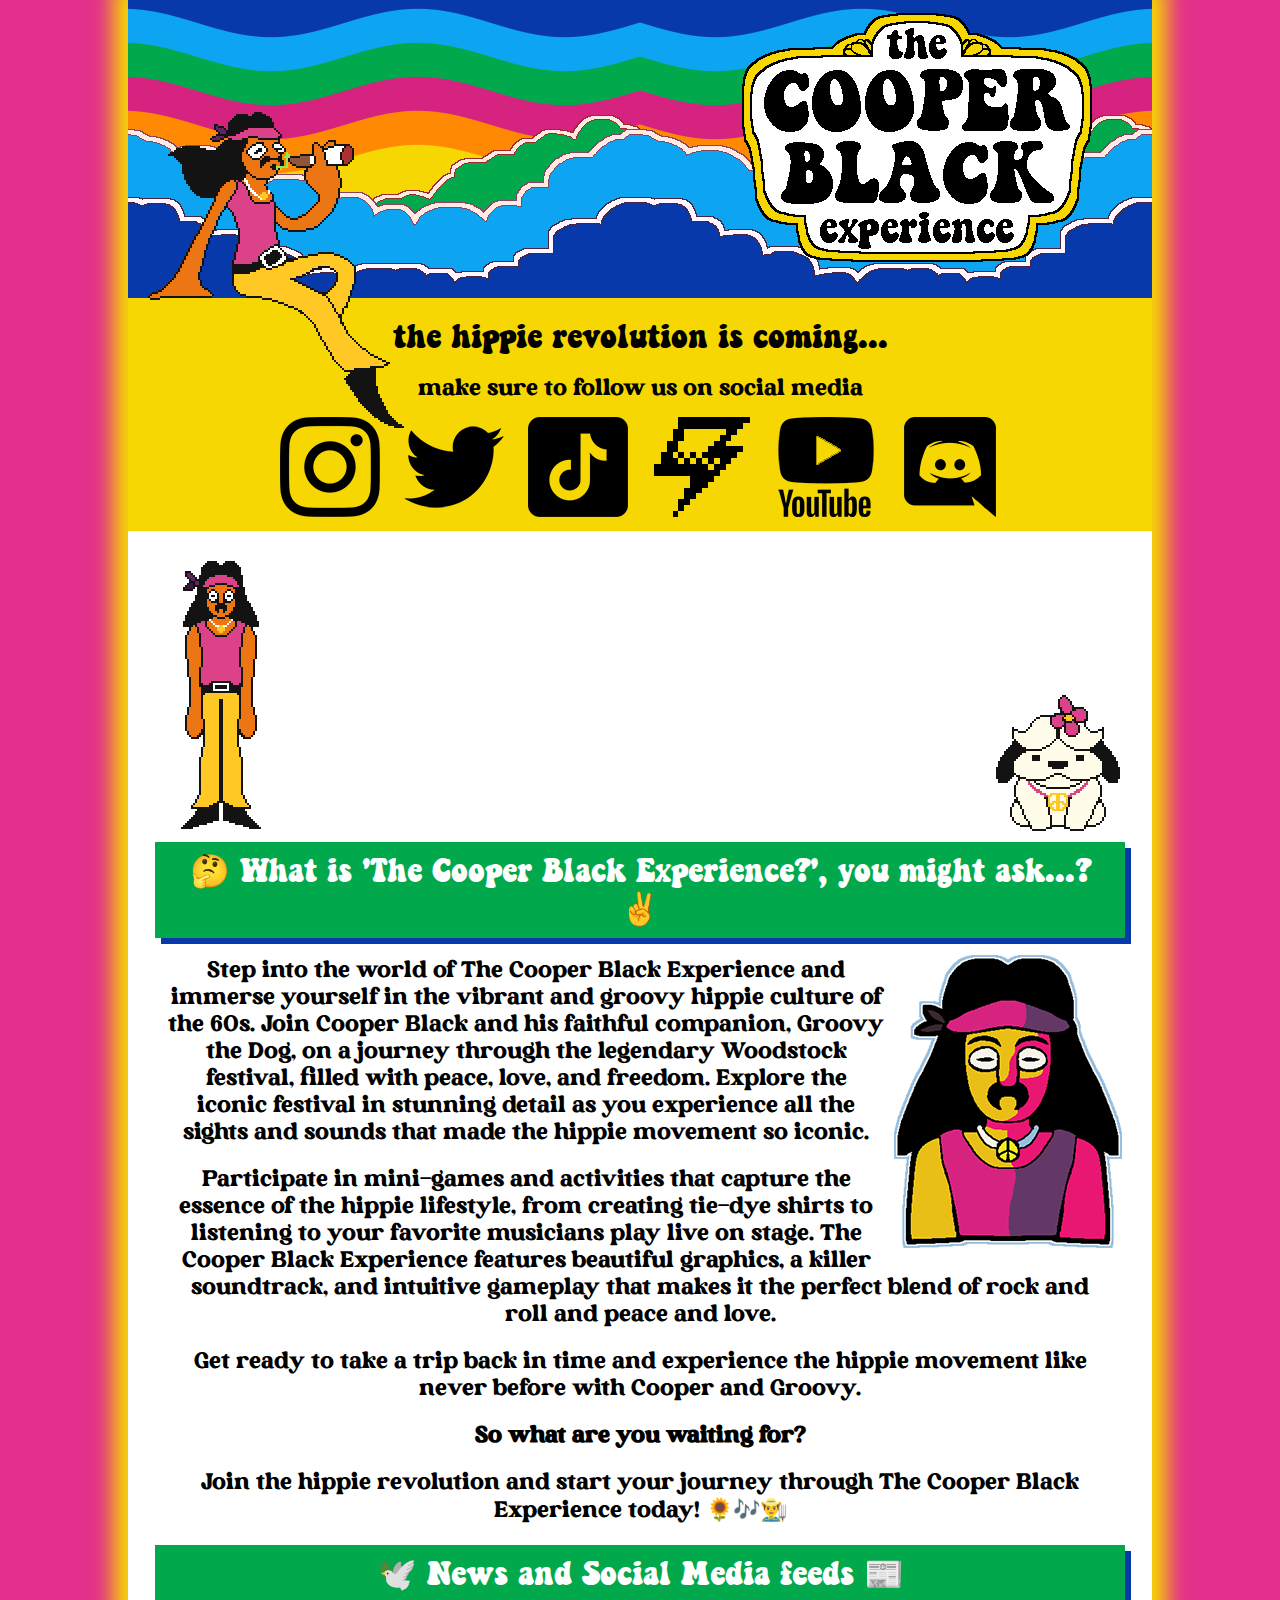
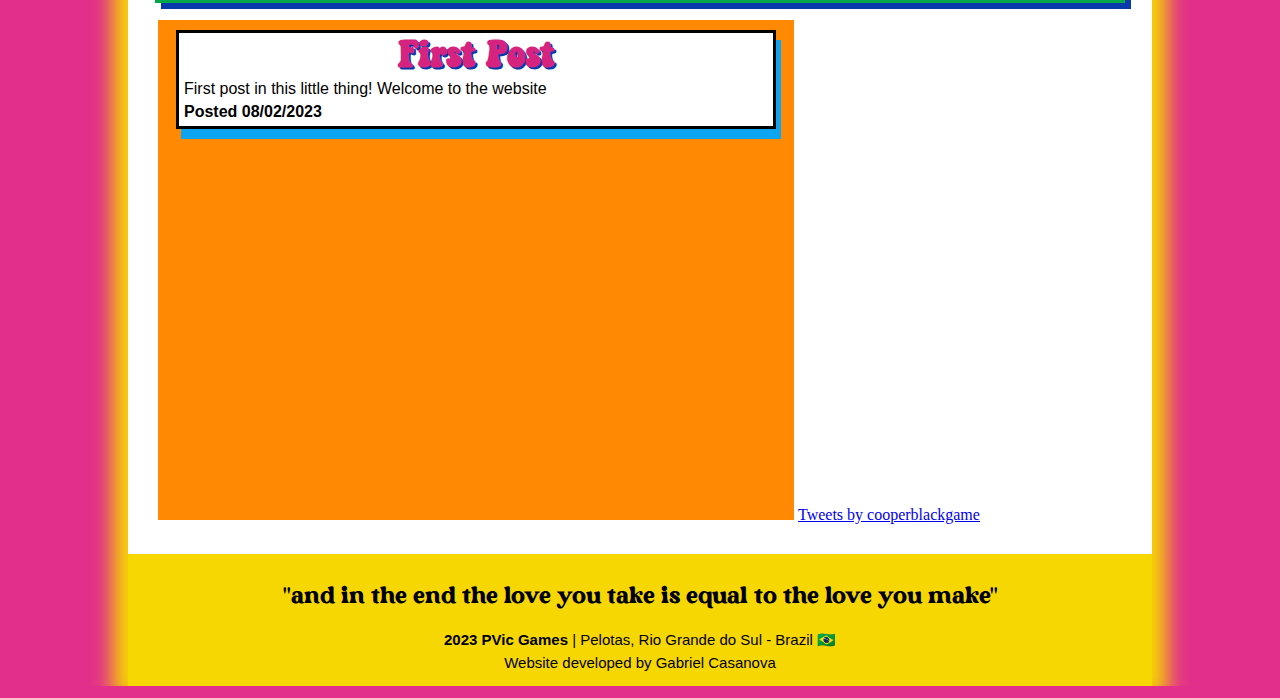
<file: index.html>
<!DOCTYPE html>

<html>
	<head>
		<link rel="stylesheet" href="css/styles.css">
		<meta charset="UTF-8">
		<title>THE COOPER BLACK EXPERIENCE</title>

		<meta name="author" content="PVic Games">
      	<meta name="description" content="​Join the hippie revolution and start your journey through The Cooper Black Experience today! 🌻🎶👨‍🌾">
      	<meta name="keywords" content="game, hippie, experience">
		<meta name="theme-color" content="#e22f8b">

		<meta property="og:title" content="THE COOPER BLACK EXPERIENCE" />
		<meta property="og:url" content="https://cooperblackgame.github.io/" />
		<meta property="og:image" content="https://cooperblackgame.github.io/img/meta.png" />
		<meta property="og:image:type" content="image/png">
		<meta property="og:image:width" content="1200">
		<meta property="og:image:height" content="627">
		<meta property="og:description" content="​Join the hippie revolution and start your journey through The Cooper Black Experience today! 🌻🎶👨‍🌾"/>
		<meta property="og:type" content="website"/>

		<meta name="twitter:card" content="summary_large_image" />
		<meta name="twitter:site" content="@cooperblackgame" />
		<meta name="twitter:title" content="THE COOPER BLACK EXPERIENCE" />
		<meta name="twitter:description" content="​Join the hippie revolution and start your journey through The Cooper Black Experience today! 🌻🎶👨‍🌾"/>
		<meta name="twitter:image" content="https://cooperblackgame.github.io/img/meta.png" />
	</head>
	
	<body>
		<div class="content">
			<!-- PAGE HEADER -->
			<div class="header">
				<img id="logo"src="img/logo.png"/>
				<img id="cooper"src="img/cooper.png"/>
			</div>
			
			<!-- ACTUAL PAGE -->
			<!-- Social Media Buttons -->
			<div class="socialbuttons">
				<h1 class="nostyle">the hippie revolution is coming...</h1>
				<p class="nostyle">make sure to follow us on social media</p>
				
				<a class="socialbutton" href="https://www.instagram.com/cooperblackgame/">
					<img src="img/buttons/instagram.png">
				</a> <!-- Instagram -->
				
				<a class="socialbutton" href="https://twitter.com/cooperblackgame">
					<img src="img/buttons/twitter.png">
				</a> <!-- Twitter -->
				
				<a class="socialbutton" href="https://www.tiktok.com/@cooperblackgame">
					<img src="img/buttons/tiktok.png">
				</a> <!-- TikTok -->
				
				<a class="socialbutton" href="https://gamejolt.com/games/cooperblackgame/785143">
					<img src="img/buttons/game-jolt.png">
				</a> <!-- Game Jolt -->
				
				<a class="socialbutton" href="https://www.youtube.com/@PVicVG/videos">
					<img src="img/buttons/youtube.png">
				</a> <!-- YouTube -->
				
				<a class="socialbutton" href="https://discord.gg/cdpngkEgss">
					<img src="img/buttons/discord.png">
				</a> <!-- Discord -->
			</div>
			
			<!-- Page text -->
			<div class="mainpage">
				<img style="float: left; margin: 10px;" src="img/cooperbody.png"/>
				<img style="float: right; margin: 10px;" src="img/dog.png"/>

				<!-- Youtube video -->
				<div style="text-align: center;">
					<iframe width="560" height="280" src="https://www.youtube-nocookie.com/embed/TUB83Ns0_mI" title="YouTube video player" frameborder="0" allow="accelerometer; autoplay; clipboard-write; encrypted-media; gyroscope; picture-in-picture; web-share" allowfullscreen></iframe>
				</div>
			
				<!-- Intro text -->
				<h1>🤔 What is 'The Cooper Black Experience?', you might ask...? ✌️</h1>
				<img style="float: right; margin: 10px;"src="img/cooper_hd.png">
				<p>Step into the world of The Cooper Black Experience and immerse yourself in the vibrant and groovy hippie culture of the 60s. Join Cooper Black and his faithful companion, Groovy the Dog, on a journey through the legendary Woodstock festival, filled with peace, love, and freedom. Explore the iconic festival in stunning detail as you experience all the sights and sounds that made the hippie movement so iconic.</p>
				<p>Participate in mini-games and activities that capture the essence of the hippie lifestyle, from creating tie-dye shirts to listening to your favorite musicians play live on stage. The Cooper Black Experience features beautiful graphics, a killer soundtrack, and intuitive gameplay that makes it the perfect blend of rock and roll and peace and love.</p>
				<p>​Get ready to take a trip back in time and experience the hippie movement like never before with Cooper and Groovy.</p>
				<p><b>So what are you waiting for?</b></p>
				<p>​Join the hippie revolution and start your journey through The Cooper Black Experience today! 🌻🎶👨‍🌾</p>
				
				<!-- Embeds section -->
				<h1>🕊️ News and Social Media feeds 📰</h1>
				<div class="socialmedia">
					<!-- Twitter -->
					<iframe src="news.html" height="500" width="636" frameBorder="0">

					</iframe>

					<div style="display: inline-block;">
						<a class="twitter-timeline" style="display: inline-block;" data-width="318" data-height="500" data-dnt="true" href="https://twitter.com/cooperblackgame?ref_src=twsrc%5Etfw">Tweets by cooperblackgame</a> <script async src="https://platform.twitter.com/widgets.js" charset="utf-8"></script> 
					</div>
				</div>
			</div>

			<footer>
				<p class="normalp">''and in the end the love you take is equal to the love you make''</p>

				<p><b>2023 PVic Games</b> | Pelotas, Rio Grande do Sul - Brazil 🇧🇷</p>
				<p>Website developed by Gabriel Casanova</p>
			</footer>
		</div>
	</body>
</html>
</file>
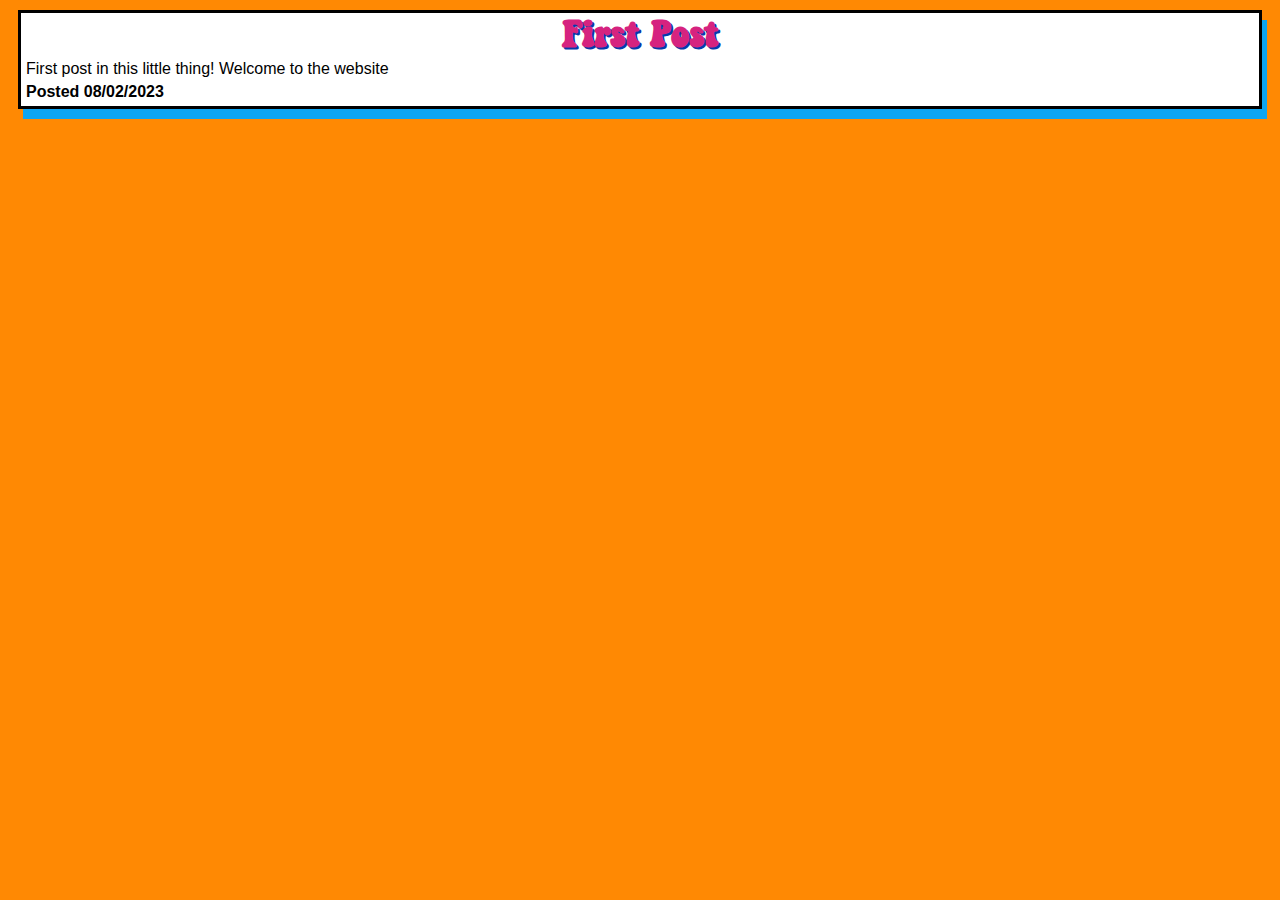
<file: news.html>
<html>
    <head>
        <link rel="stylesheet" href="css/news.css">
    </head>

    <body>
        <div class="newssection">
            <h1>First Post</h1>
            <p>First post in this little thing! Welcome to the website</p>
            <p><b>Posted 08/02/2023</b></p>
        </div>
    </body>
</html>
</file>
<file: css/styles.css>
/*LOAD FONTS*/
@font-face {
	font-family: KeeponTruckin;
	src: url(/fnts/KeeponTruckin.ttf);
}

@font-face {
	font-family: Rebori;
	src: url(/fnts/Rebori.otf);
}
/*-------*/

/*MAIN PAGE*/
body {
	background-color: rgb(226, 47, 139); /*Pink*/
}

.content {
	position: relative;
	
	max-width: 1024px;
	min-width: 1024px;
	margin: -20px auto auto auto;
	top: 10px;
	
	background-color: white;
	box-shadow: 0px 0px 20px 15px rgb(246, 215, 1); /*Yellow*/
}

h1 {
	font-family: KeeponTruckin;
	font-weight: normal;
	text-align: center;
	
	margin: 7px;
	padding: 10px;
	
	background-color: rgb(2, 169, 76); /*Green*/
	box-shadow: 6px 6px 0px rgb(7, 57, 171); /*Deep Blue*/
	color: white;
}

p {
	font-family: Rebori;
	font-size: 22px;
	margin: 20px;
	text-align: center;
}

/*-------*/

/* HEADER */
/* Header Animation */
.content .header {
	height: 300px;
	
	background-image: url("/img/headerBackground2.png"), url("/img/headerBackground.png");
	background-size: cover;
	background-repeat: repeat;
	
	animation: headeranim 5s infinite;
	animation-timing-function: linear;
	animation-direction: normal;
	
	position: relative;
}

@keyframes headeranim {
	0% {background-position: 1024px, 0px;}
	100% {background-position: -1024px, -1024px;}
}

/* Header Logo */
.content .header #logo {
	position: absolute;
    left: 60%;
	top: 5%;
	animation: logoanim 1s infinite;
}

@keyframes logoanim {
	0% {top: 5%; transform: rotate(-10deg); filter: drop-shadow(0px 0px 10px white);}
	50% {top: 10%; transform: rotate(10deg); filter: drop-shadow(0px 0px 50px white);}
	100% {top: 5%; transform: rotate(-10deg); filter: drop-shadow(0px 0px 10px white);}
}

/* Header Cooper */
.content .header #cooper {
	position: absolute;
    left: 2%;
	top: 38%;
	pointer-events: none;
	z-index: 999;
}
/*-------*/

/* SOCIAL MEDIA BUTTONS */
.content .socialbuttons {
	padding: 10px;
	background-color: rgb(246, 215, 1);
	text-align: center;
}

.socialbutton {
	transition: 0.3s;
	padding: 10px;
	text-decoration:none
}

.socialbutton:hover {
	filter: drop-shadow(4px 4px 0.5px rgb(226, 47, 139));
}

.center {
	text-align: center;
}

.nostyle {
	text-align: center;
	background-color: transparent;
	padding: 7px;
	margin: 7px;
	color: black;
	box-shadow: none;
}

/*-------*/

/*MAIN PAGE*/
.content .mainpage {
	padding: 20px;
}

.content .socialmedia {
	padding: 10px;
}

footer {
	padding: 10px;
	background-color: rgb(246, 215, 1);
	text-align: center;
}

footer p {
	margin: 5px;
	font-family: Arial, Helvetica, sans-serif;
	font-size: 15px;
}

.normalp {
	font-family: Rebori;
	font-size: 22px;
	margin: 20px;
	text-align: center;
}
</file>
<file: css/news.css>
body {
    background-color: #ff8903;
}

@font-face {
	font-family: KeeponTruckin;
	src: url(/fnts/KeeponTruckin.ttf);
}

p {
    font-family: Arial, Helvetica, sans-serif;
    margin: 5px;
    text-align: justify;
}

h1 {
    font-family: KeeponTruckin;
    margin: 5px;
    font-size: 35px;
    text-align: center;
    color: #d6237f;
    text-shadow: 2px 2px #0739ab;
}

.newssection {
    background-color: white;
    border-style: solid;
    box-shadow: 5px 10px 0px #0da5f2;
    margin: 10px;
}
</file>
